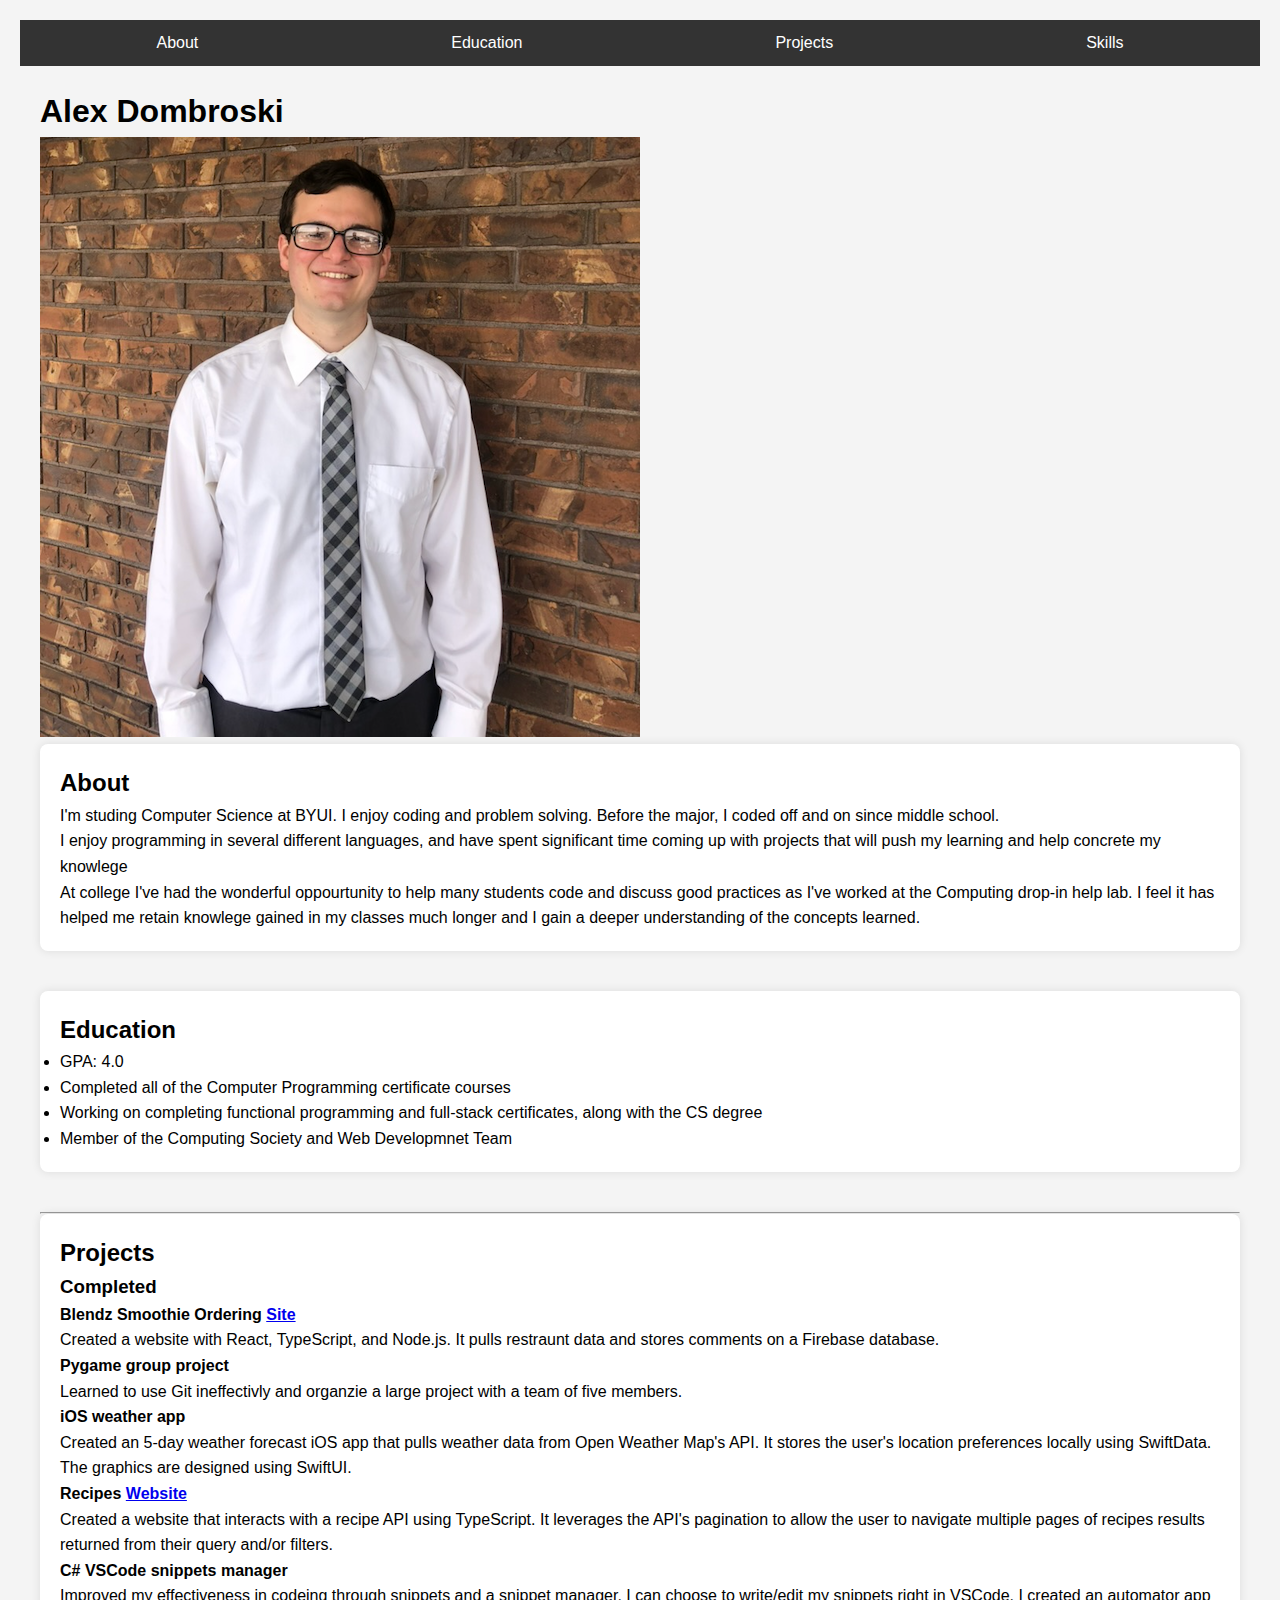
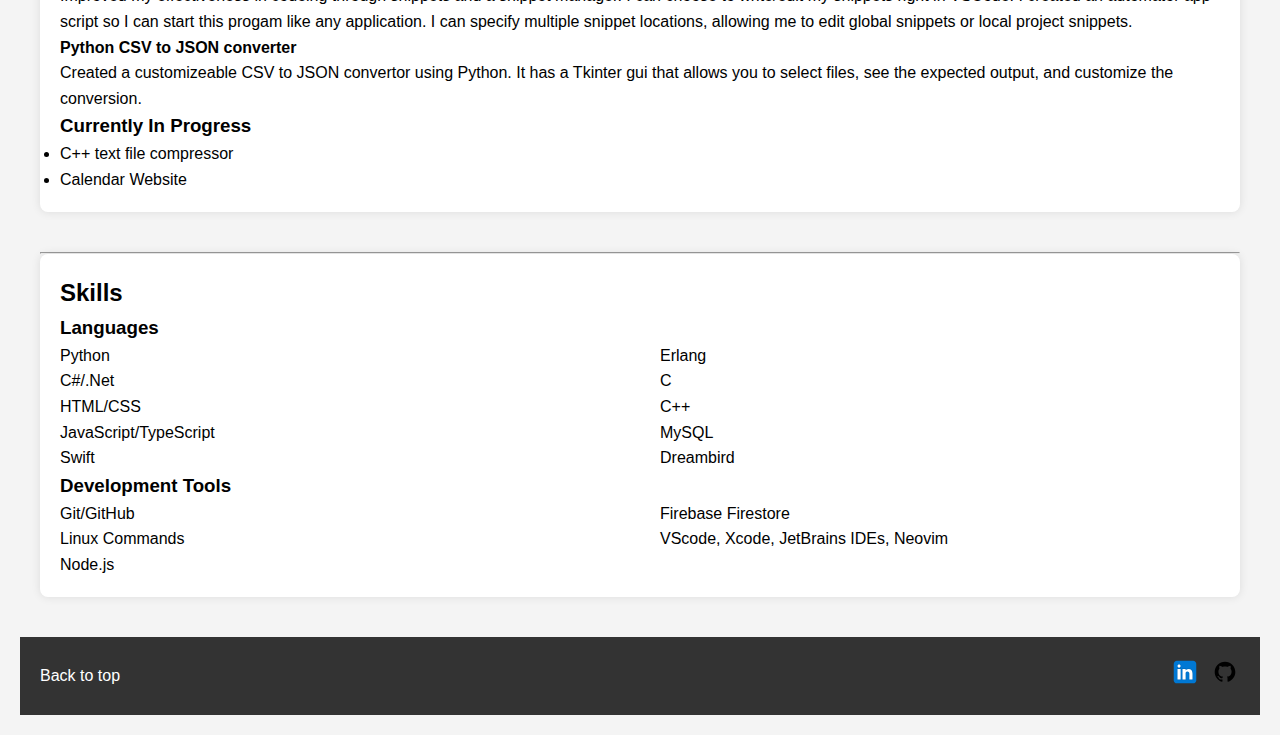
<file: index.html>
<!DOCTYPE html>
<html lang="en">
<head>
    <meta name="author" content="Alex Dombroski">
    <meta charset="UTF-8">
    <meta name="viewport" content="width=device-width, initial-scale=1.0">
    <title>Alex Dombroski</title>
    <link rel="stylesheet" href="style.css">
</head>
<body>
    <header>
        <nav>
            <ul>
                <li><a href="https://www.youtube.com/watch?v=xm3YgoEiEDc">About</a></li>
                <li><a href="https://www.youtube.com/watch?v=xm3YgoEiEDc">Education</a></li>
                <li><a href="https://www.youtube.com/watch?v=xm3YgoEiEDc">Projects</a></li>
                <li><a href="https://www.youtube.com/watch?v=xm3YgoEiEDc">Skills</a></li>
            </ul>
        </nav>
    </header>
    <main>
        <h1>Alex Dombroski</h1>
        <img src="images/alex.png" alt="Alex Dombroski">
        <section id="about">
            <h2>About</h2>
            <p>I'm studing Computer Science at BYUI. I enjoy coding and problem solving. Before the major, I coded off and on since middle school.</p>
            <p>I enjoy programming in several different languages, and have spent significant time coming up with projects that will push my learning and help concrete my knowlege</p>
            <p>At college I've had the wonderful oppourtunity to help many students code and discuss good practices as I've worked at the Computing drop-in help lab. I feel it has helped me retain knowlege gained in my classes much longer and I gain a deeper understanding of the concepts learned.</p>
        </section>
        <section id="education">
            <h2>Education</h2>
            <ul>
                <li>GPA: 4.0</li>
                <li>Completed all of the Computer Programming certificate courses</li>
                <li>Working on completing functional programming and full-stack certificates, along with the CS degree</li>
                <li>Member of the Computing Society and Web Developmnet Team</li>
            </ul>
        </section>
        <hr>
        <section id="projects">
            <h2>Projects</h2>
            <h3>Completed</h3>
            <h4>Blendz Smoothie Ordering <a href="https://www.youtube.com/watch?v=xm3YgoEiEDc" target="_blank">Site</a></h4>
            <p>Created a website with React, TypeScript, and Node.js. It pulls restraunt data and stores comments on a Firebase database.</p>

            <h4>Pygame group project</h4>
            <p>Learned to use Git ineffectivly and organzie a large project with a team of five members.</p>

            <h4>iOS weather app</h4>
            <p>Created an 5-day weather forecast iOS app that pulls weather data from Open Weather Map's API. It stores the user's location preferences locally using SwiftData. The graphics are designed using SwiftUI.</p>
            
            <h4>Recipes <a href="https://www.youtube.com/watch?v=xm3YgoEiEDc">Website</a></h4>
            <p>Created a website that interacts with a recipe API using TypeScript. It leverages the API's pagination to allow the user to navigate multiple pages of recipes results returned from their query and/or filters.</p>
            
            <h4>C# VSCode snippets manager</h4>
            <p>Improved my effectiveness in codeing through snippets and a snippet manager. I can choose to write/edit my snippets right in VSCode. I created an automator app script so I can start this progam like any application. I can specify multiple snippet locations, allowing me to edit global snippets or local project snippets.</p>

            <h4>Python CSV to JSON converter</h4>
            <p>Created a customizeable CSV to JSON convertor using Python. It has a Tkinter gui that allows you to select files, see the expected output, and customize the conversion.</p>

            <h3>Currently In Progress</h3>
            <ul>
                <li>C++ text file compressor</li>
                <li>Calendar Website</li>
            </ul>
        </section>
        <hr>
        <section id="skills">
            <h2>Skills</h2>
            <h3>Languages</h3>
            <ul>
                <li>Python</li>
                <li>C#/.Net</li>
                <li>HTML/CSS</li>
                <li>JavaScript/TypeScript</li>
                <li>Swift</li>
                <li>Erlang</li>
                <li>C</li>
                <li>C++</li>
                <li>MySQL</li>
                <li>Dreambird</li>
            </ul>
            <h3>Development Tools</h3>
            <ul>
                <li>Git/GitHub</li>
                <li>Linux Commands</li>
                <li>Node.js</li>
                <li>Firebase Firestore</li>
                <li>VScode, Xcode, JetBrains IDEs, Neovim</li>
            </ul>
        </section>
    </main>
    <footer>
        <a href="#">Back to top</a>
        <a href="https://www.youtube.com/watch?v=xm3YgoEiEDc" target="_blank">
            <img src="images/linkedin-96.svg" alt="linkedin logo">
        </a>
        <a href="https://www.youtube.com/watch?v=xm3YgoEiEDc" target="_blank">
            <img src="images/github-96.svg" alt="github logo">
        </a>
    </footer>
</body>
</html>
</file>
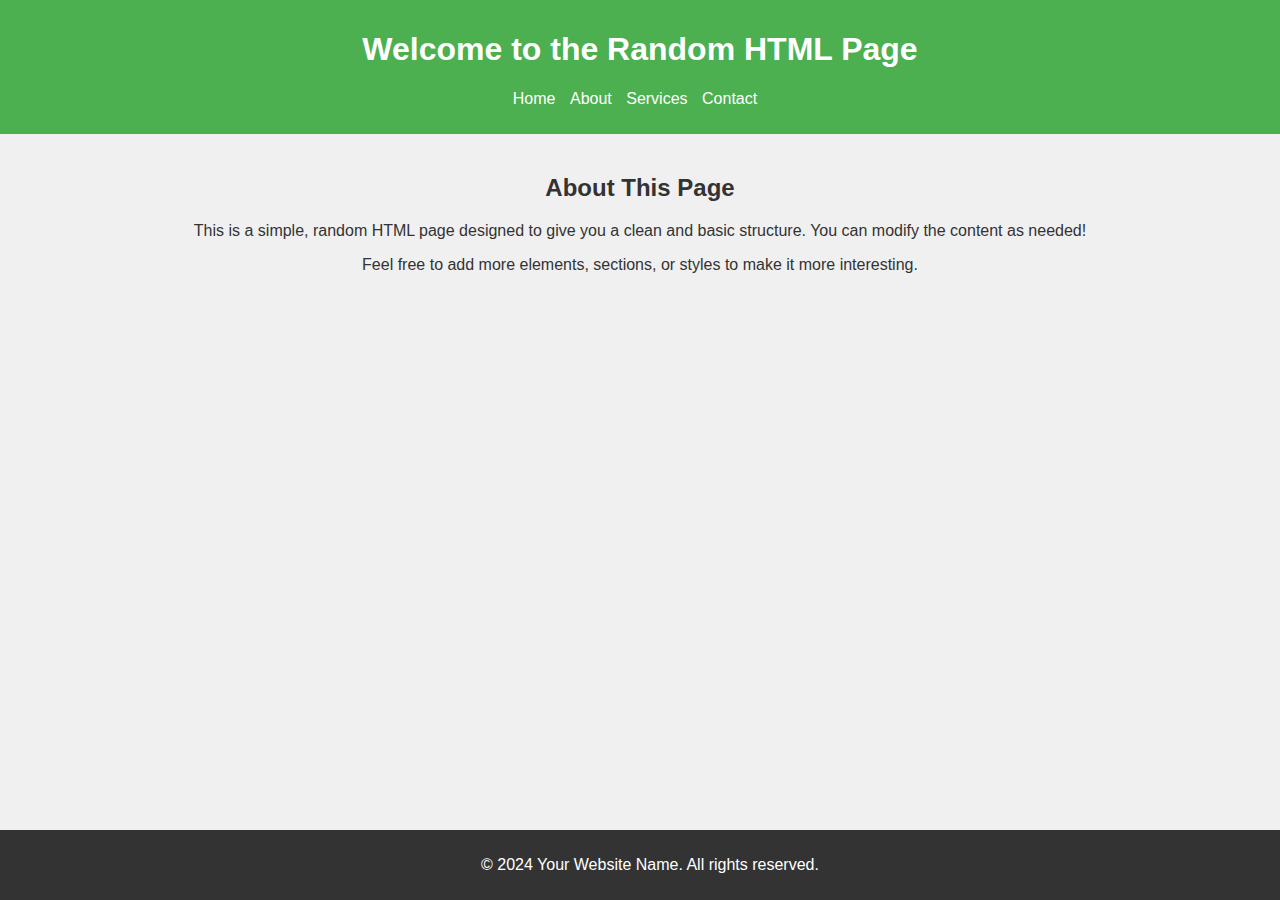
<file: bestie.html>
<!DOCTYPE html>
<html lang="en">
<head>
    <meta charset="UTF-8">
    <meta name="viewport" content="width=device-width, initial-scale=1.0">
    <meta http-equiv="X-UA-Compatible" content="IE=edge">
    <title>Random HTML Page</title>
    <style>
        body {
            font-family: Arial, sans-serif;
            margin: 0;
            padding: 0;
            background-color: #f0f0f0;
            color: #333;
        }
        header {
            background-color: #4CAF50;
            padding: 10px;
            text-align: center;
            color: white;
        }
        nav ul {
            list-style: none;
            padding: 0;
        }
        nav ul li {
            display: inline;
            margin-right: 10px;
        }
        nav ul li a {
            text-decoration: none;
            color: white;
        }
        main {
            padding: 20px;
            text-align: center;
        }
        footer {
            background-color: #333;
            color: white;
            text-align: center;
            padding: 10px;
            position: absolute;
            bottom: 0;
            width: 100%;
        }
    </style>
</head>
<body>

    <header>
        <h1>Welcome to the Random HTML Page</h1>
        <nav>
            <ul>
                <li><a href="#">Home</a></li>
                <li><a href="#">About</a></li>
                <li><a href="#">Services</a></li>
                <li><a href="#">Contact</a></li>
            </ul>
        </nav>
    </header>

    <main>
        <h2>About This Page</h2>
        <p>This is a simple, random HTML page designed to give you a clean and basic structure. You can modify the content as needed!</p>
        <p>Feel free to add more elements, sections, or styles to make it more interesting.</p>
    </main>

    <footer>
        <p>&copy; 2024 Your Website Name. All rights reserved.</p>
    </footer>

</body>
</html>
</file>
<file: style.css>
/* Add this inside your <head> tag in the HTML, or in a separate CSS file linked to your HTML */

/* General reset */
* {
    margin: 0;
    padding: 0;
    box-sizing: border-box;
}

body {
    font-family: Arial, sans-serif;
    line-height: 1.6;
    padding: 20px;
    background-color: #f4f4f4;
}

/* Navigation Styling */
nav ul {
    list-style: none;
    display: flex;
    justify-content: space-around;
    background-color: #333;
    padding: 10px;
}

nav ul li a {
    color: white;
    text-decoration: none;
    padding: 10px;
    transition: color 0.3s ease;
}

nav ul li a:hover {
    color: #ff6600;
}

/* Add whitespace around edges and between sections */
main {
    margin: 20px;
}

section {
    margin-bottom: 40px;
}

/* Right align the image to the right of the about section */
#about img {
    float: right;
    margin-left: 20px;
    width: 150px; /* adjust size if necessary */
    height: auto;
    border-radius: 10px;
}

/* Style footer and nav */
footer {
    background-color: #333;
    padding: 20px;
    color: white;
    display: flex;
    justify-content: space-between;
    align-items: center;
}

footer a {
    color: white;
    text-decoration: none;
    text-align: end;
}

footer a:hover {
    color: #ff6600;
}

footer img {
    width: 30px;
    height: auto;
    margin-left: 10px;
}

footer div {
    display: flex;
    align-items: center;
}

footer div:first-child {
    flex-grow: 1;
    justify-content: flex-start;
}

footer a:nth-child(2) {
    margin-left: auto;
}

footer div:last-child {
    justify-content: flex-end;

}

/* Make languages and development tools lists appear side by side */
#skills ul {
    list-style: none;
}

#skills ul {
    column-count: 2; /* This will display the two lists side by side */
    column-gap: 40px;
}

/* Add more padding around sections */
section {
    padding: 20px;
    background-color: white;
    border-radius: 8px;
    box-shadow: 0px 0px 10px rgba(0, 0, 0, 0.1);
}
</file>
